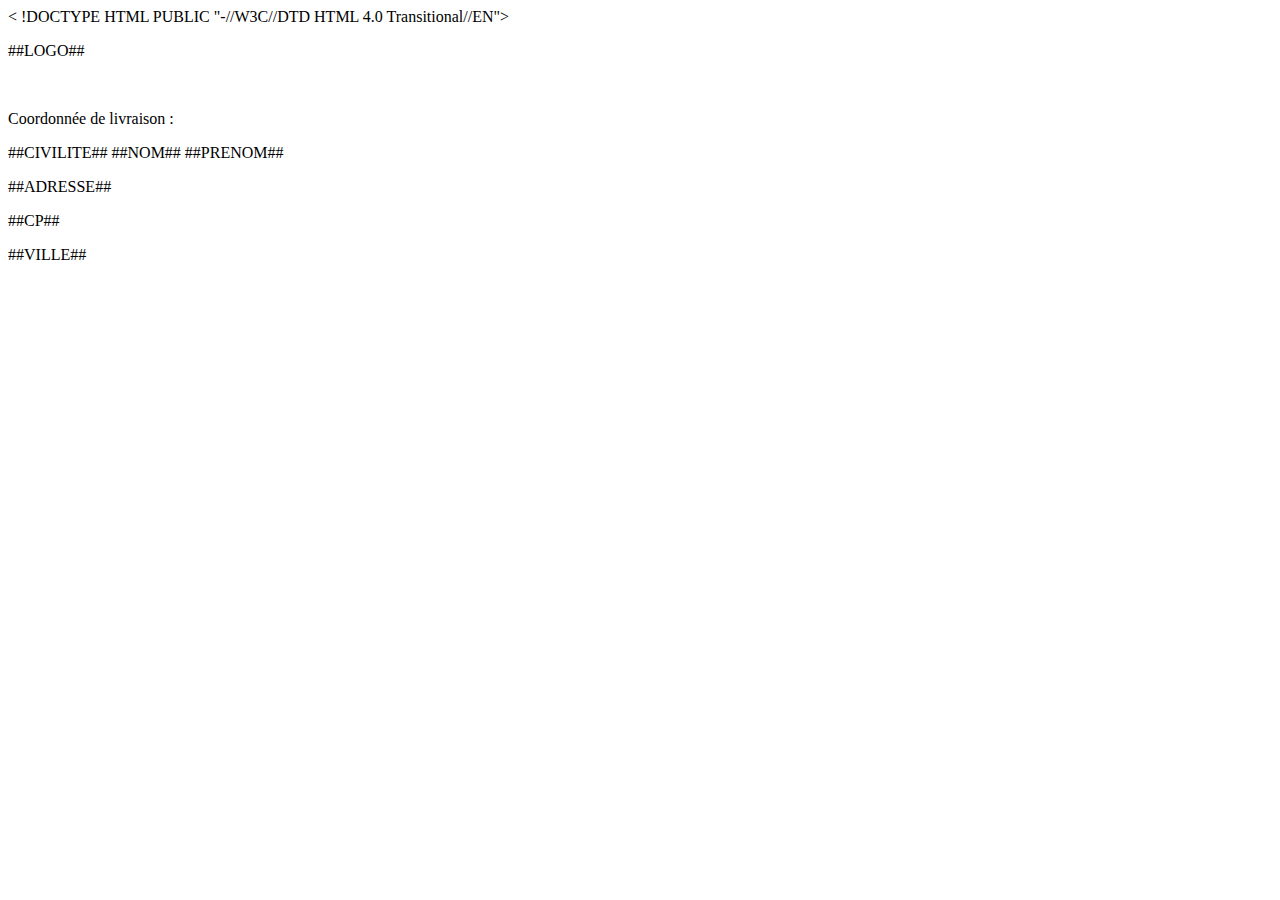
<file: pages/template.html>
< !DOCTYPE HTML PUBLIC "-//W3C//DTD HTML 4.0 Transitional//EN">
<html>
<head>
<meta http-equiv="CONTENT-TYPE" content="text/html; charset=utf8">
<title></title>
</head>
<body lang="fr-FR" dir="LTR">
<p>##LOGO##</p>
<p><br /></p>
<p>Coordonnée de livraison :</p>
<p>##CIVILITE## ##NOM## ##PRENOM##</p>
<p>##ADRESSE##</p>
<p>##CP##</p>
<p>##VILLE##</p>
</body>
</html>
</file>
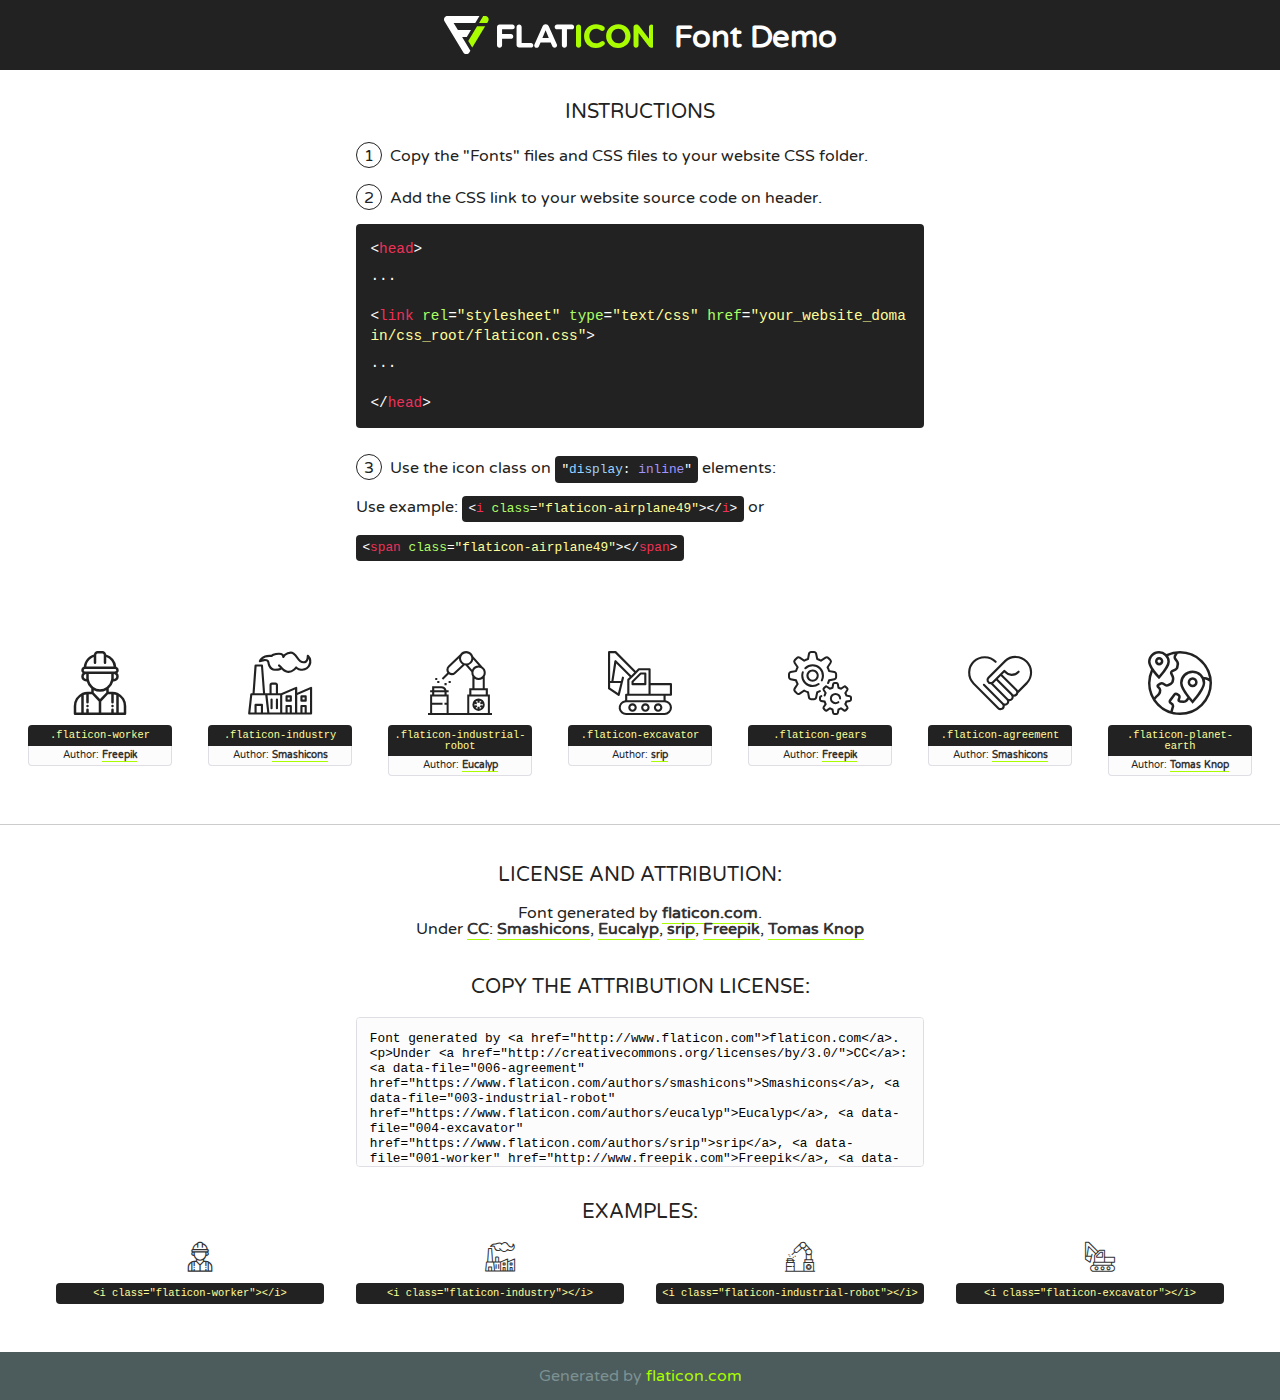
<file: fonts/flaticon/font/flaticon.html>
<!DOCTYPE html>
<!--
  Flaticon icon font: Flaticon
  Creation date: 24/09/2018 04:43
-->
<html>
<!DOCTYPE html>
<html>

<head>
    <title>Flaticon WebFont</title>
    <link href="http://fonts.googleapis.com/css?family=Varela+Round" rel="stylesheet" type="text/css" />
    <link rel="stylesheet" type="text/css" href="flaticon.css">
    <meta charset="UTF-8">
    <style>
    html, body, div, span, applet, object, iframe,
    h1, h2, h3, h4, h5, h6, p, blockquote, pre,
    a, abbr, acronym, address, big, cite, code,
    del, dfn, em, img, ins, kbd, q, s, samp,
    small, strike, strong, sub, sup, tt, var,
    b, u, i, center,
    dl, dt, dd, ol, ul, li,
    fieldset, form, label, legend,
    table, caption, tbody, tfoot, thead, tr, th, td,
    article, aside, canvas, details, embed, 
    figure, figcaption, footer, header, hgroup, 
    menu, nav, output, ruby, section, summary,
    time, mark, audio, video {
        margin: 0;
        padding: 0;
        border: 0;
        font-size: 100%;
        font: inherit;
        vertical-align: baseline;
    }
    /* HTML5 display-role reset for older browsers */
    article, aside, details, figcaption, figure, 
    footer, header, hgroup, menu, nav, section {
        display: block;
    }
    body {
        line-height: 1;
    }
    ol, ul {
        list-style: none;
    }
    blockquote, q {
        quotes: none;
    }
    blockquote:before, blockquote:after,
    q:before, q:after {
        content: '';
        content: none;
    }
    table {
        border-collapse: collapse;
        border-spacing: 0;
    }
    body {
        font-family: 'Varela Round', Helvetica, Arial, sans-serif;
        font-size: 16px;
        color: #222;
    }
    a {
        color: #333;
        border-bottom: 1px solid #a9fd00;
        font-weight: bold;
        text-decoration: none;
    }
    * {
        -moz-box-sizing: border-box;
        -webkit-box-sizing: border-box;
        box-sizing: border-box;
        margin: 0;
        padding: 0;
    }
    [class^="flaticon-"]:before, [class*=" flaticon-"]:before, [class^="flaticon-"]:after, [class*=" flaticon-"]:after {
        font-family: Flaticon;
        font-size: 30px;
        font-style: normal;
        margin-left: 20px;
        color: #333;
    }
    .wrapper {
        max-width: 600px;
        margin: auto;
        padding: 0 1em;
    }
    .title {
        font-size: 1.25em;
        text-align: center;
        margin-bottom: 1em;
        text-transform: uppercase;
    }
    header {
        text-align: center;
        background-color: #222;
        color: #fff;
        padding: 1em;
    }
    header .logo {
        width: 210px;
        height: 38px;
        display: inline-block;
        vertical-align: middle;
        margin-right: 1em;
        border: none;
    }
    header strong {
        font-size: 1.95em;
        font-weight: bold;
        vertical-align: middle;
        margin-top: 5px;
        display: inline-block;
    }
    .demo {
        margin: 2em auto;
        line-height: 1.25em;
    }
    .demo ul li {
        margin-bottom: 1em;
    }
    .demo ul li .num {
        color: #222;
        border-radius: 20px;
        display: inline-block;
        width: 26px;
        padding: 3px;
        height: 26px;
        text-align: center;
        margin-right: 0.5em;
        border: 1px solid #222;
    }
    .demo ul li code {
        background-color: #222;
        border-radius: 4px;
        padding: 0.25em 0.5em;
        display: inline-block;
        color: #fff;
        font-family: Consolas,Monaco,Lucida Console,Liberation Mono,DejaVu Sans Mono,Bitstream Vera Sans Mono,Courier New, monospace;
        font-weight: lighter;
        margin-top: 1em;
        font-size: 0.8em;
        word-break: break-all;
    }
    .demo ul li code.big {
        padding: 1em;
        font-size: 0.9em;
    }
    .demo ul li code .red {
        color: #EF3159;
    }
    .demo ul li code .green {
        color: #ACFF65;
    }
    .demo ul li code .yellow {
        color: #FFFF99;
    }
    .demo ul li code .blue {
        color: #99D3FF;
    }
    .demo ul li code .purple {
        color: #A295FF;
    }
    .demo ul li code .dots {
        margin-top: 0.5em;
        display: block;
    }
    #glyphs {
        border-bottom: 1px solid #ccc;
        padding: 2em 0;
        text-align: center;
    }
    .glyph {
        display: inline-block;
        width: 9em;
        margin: 1em;
        text-align: center;
        vertical-align: top;
        background: #FFF;
    }
    .glyph .glyph-icon {
        padding: 10px;
        display: block;
        font-family:"Flaticon";
        font-size: 64px;
        line-height: 1;
    }
    .glyph .glyph-icon:before {
        font-size: 64px;
        color: #222;
        margin-left: 0;
    }
    .class-name {
        font-size: 0.65em;
        background-color: #222;
        color: #fff;
        border-radius: 4px 4px 0 0;
        padding: 0.5em;
        color: #FFFF99;
        font-family: Consolas,Monaco,Lucida Console,Liberation Mono,DejaVu Sans Mono,Bitstream Vera Sans Mono,Courier New, monospace;
    }
    .author-name {
        font-size: 0.6em;
        background-color: #fcfcfd;
        border: 1px solid #DEDEE4;
        border-top: 0;
        border-radius: 0 0 4px 4px;
        padding: 0.5em;
    }
    .class-name:last-child {
        font-size: 10px;
        color:#888;
    }
    .class-name:last-child a {
        font-size: 10px;
        color:#555;
    }
    .class-name:last-child a:hover {
        color:#a9fd00;
    }
    .glyph > input {
        display: block;
        width: 100px;
        margin: 5px auto;
        text-align: center;
        font-size: 12px;
        cursor: text;
    }
    .glyph > input.icon-input {
        font-family:"Flaticon";
        font-size: 16px;
        margin-bottom: 10px;
    }
    .attribution .title {
        margin-top: 2em;
    }
    .attribution textarea {
        background-color: #fcfcfd;
        padding: 1em;
        border: none;
        box-shadow: none;
        border: 1px solid #DEDEE4;
        border-radius: 4px;
        resize: none;
        width: 100%;
        height: 150px;
        font-size: 0.8em;
        font-family: Consolas,Monaco,Lucida Console,Liberation Mono,DejaVu Sans Mono,Bitstream Vera Sans Mono,Courier New, monospace;
        -webkit-appearance: none;
    }
    .iconsuse {
        margin: 2em auto;
        text-align: center;
        max-width: 1200px;
    }
    .iconsuse:after {
        content: '';
        display: table;
        clear: both;
    }
    .iconsuse .image {
        float: left;
        width: 25%;
        padding: 0 1em;
    }
    .iconsuse .image p {
        margin-bottom: 1em;
    }
    .iconsuse .image span {
        display: block;
        font-size: 0.65em;
        background-color: #222;
        color: #fff;
        border-radius: 4px;
        padding: 0.5em;
        color: #FFFF99;
        margin-top: 1em;
        font-family: Consolas,Monaco,Lucida Console,Liberation Mono,DejaVu Sans Mono,Bitstream Vera Sans Mono,Courier New, monospace;
    }
    #footer {
        text-align: center;
        background-color: #4C5B5C;
        color: #7c9192;
        padding: 1em;
    }
    #footer a {
        border: none;
        color: #a9fd00;
        font-weight: normal;
    }
    @media (max-width: 960px) {
        .iconsuse .image {
            width: 50%;
        }
    }
    @media (max-width: 560px) {
        .iconsuse .image {
            width: 100%;
        }
    }
    </style>
</head>

<body class="characters-off">

    <header>
        <a href="http://www.flaticon.com" target="_blank" class="logo">
            <svg version="1.1" xmlns="http://www.w3.org/2000/svg" xmlns:xlink="http://www.w3.org/1999/xlink" xmlns:a="http://ns.adobe.com/AdobeSVGViewerExtensions/3.0/" viewBox="0 0 560.875 102.036" enable-background="new 0 0 560.875 102.036" xml:space="preserve">
                <defs>
                </defs>
                <g>
                    <g class="letters">
                        <path fill="#ffffff" d="M141.596,29.675c0-3.777,2.985-6.767,6.764-6.767h34.438c3.426,0,6.15,2.728,6.15,6.15
                        c0,3.43-2.724,6.149-6.15,6.149h-27.674v13.091h23.719c3.429,0,6.151,2.724,6.151,6.15c0,3.43-2.723,6.149-6.151,6.149h-23.719
                        v17.574c0,3.773-2.986,6.761-6.764,6.761c-3.779,0-6.764-2.989-6.764-6.761V29.675z"></path>
                        <path fill="#ffffff" d="M193.844,29.149c0-3.781,2.985-6.767,6.764-6.767c3.776,0,6.763,2.985,6.763,6.767v42.957h25.039
                        c3.426,0,6.149,2.726,6.149,6.153c0,3.425-2.723,6.15-6.149,6.15h-31.802c-3.779,0-6.764-2.986-6.764-6.768V29.149z"></path>
                        <path fill="#ffffff" d="M241.891,75.71l21.438-48.407c1.492-3.341,4.215-5.357,7.906-5.357h0.792
                        c3.686,0,6.323,2.017,7.815,5.357l21.439,48.407c0.436,0.967,0.701,1.845,0.701,2.723c0,3.602-2.809,6.501-6.414,6.501
                        c-3.161,0-5.269-1.845-6.499-4.655l-4.132-9.661h-27.059l-4.301,10.102c-1.144,2.631-3.426,4.214-6.237,4.214
                        c-3.517,0-6.24-2.81-6.24-6.325C241.1,77.64,241.451,76.677,241.891,75.71z M279.932,58.666l-8.521-20.297l-8.526,20.297H279.932
                        z"></path>
                        <path fill="#ffffff" d="M314.864,35.387H301.86c-3.429,0-6.239-2.813-6.239-6.238c0-3.429,2.811-6.24,6.239-6.24h39.533
                        c3.426,0,6.237,2.811,6.237,6.24c0,3.425-2.811,6.238-6.237,6.238h-13.001v42.785c0,3.773-2.99,6.761-6.764,6.761
                        c-3.779,0-6.764-2.989-6.764-6.761V35.387z"></path>
                        <path fill="#A9FD00" d="M352.615,29.149c0-3.781,2.985-6.767,6.767-6.767c3.774,0,6.761,2.985,6.761,6.767v49.024
                        c0,3.773-2.987,6.761-6.761,6.761c-3.781,0-6.767-2.989-6.767-6.761V29.149z"></path>
                        <path fill="#A9FD00" d="M374.132,53.836v-0.179c0-17.481,13.178-31.801,32.065-31.801c9.22,0,15.459,2.458,20.557,6.238
                        c1.402,1.054,2.637,2.985,2.637,5.357c0,3.692-2.985,6.59-6.681,6.59c-1.845,0-3.071-0.702-4.044-1.319
                        c-3.776-2.813-7.729-4.393-12.562-4.393c-10.364,0-17.831,8.611-17.831,19.154v0.173c0,10.542,7.291,19.329,17.831,19.329
                        c5.715,0,9.492-1.756,13.359-4.834c1.049-0.874,2.458-1.491,4.039-1.491c3.429,0,6.325,2.813,6.325,6.236
                        c0,2.106-1.056,3.78-2.282,4.834c-5.539,4.834-12.036,7.733-21.878,7.733C387.572,85.464,374.132,71.493,374.132,53.836z"></path>
                        <path fill="#A9FD00" d="M433.009,53.836v-0.179c0-17.481,13.79-31.801,32.766-31.801c18.981,0,32.592,14.143,32.592,31.628v0.173
                        c0,17.483-13.785,31.807-32.769,31.807C446.625,85.464,433.009,71.32,433.009,53.836z M484.224,53.836v-0.179
                        c0-10.539-7.725-19.326-18.626-19.326c-10.893,0-18.449,8.611-18.449,19.154v0.173c0,10.542,7.73,19.329,18.626,19.329
                        C476.676,72.986,484.224,64.378,484.224,53.836z"></path>
                        <path fill="#A9FD00" d="M506.233,29.321c0-3.774,2.99-6.763,6.767-6.763h1.401c3.252,0,5.183,1.583,7.029,3.953l26.093,34.265
                        V29.059c0-3.692,2.99-6.677,6.681-6.677c3.683,0,6.671,2.985,6.671,6.677v48.934c0,3.78-2.987,6.765-6.764,6.765h-0.436
                        c-3.257,0-5.188-1.581-7.034-3.953l-27.056-35.492v32.944c0,3.687-2.985,6.676-6.678,6.676c-3.683,0-6.673-2.989-6.673-6.676
                        V29.321z"></path>
                    </g>
                    <g class="insignia">
                        <path fill="#ffffff" d="M48.372,56.137h12.517l11.156-18.537H37.186L25.688,18.539h57.825L94.668,0H9.271
                        C5.925,0,2.842,1.801,1.198,4.716c-1.644,2.907-1.593,6.482,0.134,9.343l50.38,83.501c1.678,2.781,4.689,4.476,7.938,4.476
                        c3.246,0,6.257-1.695,7.935-4.476l2.898-4.804L48.372,56.137z"></path>
                        <g class="i">
                            <path fill="#A9FD00" d="M93.575,18.539h0.031v0.004l21.652,0.004l2.705-4.488c1.727-2.861,1.778-6.436,0.133-9.343
                            C116.454,1.801,113.371,0,110.026,0h-5.294L93.575,18.539z"></path>
                            <polygon fill="#A9FD00" points="88.291,27.356 64.725,66.486 75.519,84.404 109.942,27.356"></polygon>
                        </g>
                    </g>
                </g>
            </svg>
        </a>
        <strong>Font Demo</strong>
    </header>


    <section class="demo wrapper">

        <p class="title">Instructions</p>

        <ul>
            <li>
                <span class="num">1</span>Copy the "Fonts" files and CSS files to your website CSS folder.
            </li>
            <li>
                <span class="num">2</span>Add the CSS link to your website source code on header.
                <code class="big">
                    &lt;<span class="red">head</span>&gt;
                    <br/><span class="dots">...</span>
                    <br/>&lt;<span class="red">link</span> <span class="green">rel</span>=<span class="yellow">"stylesheet"</span> <span class="green">type</span>=<span class="yellow">"text/css"</span> <span class="green">href</span>=<span class="yellow">"your_website_domain/css_root/flaticon.css"</span>&gt;
                    <br/><span class="dots">...</span>
                    <br/>&lt;/<span class="red">head</span>&gt;
                </code>
            </li>

            <li>
                <p>
                    <span class="num">3</span>Use the icon class on <code>"<span class="blue">display</span>:<span class="purple"> inline</span>"</code> elements:
                    <br />
                    Use example: <code>&lt;<span class="red">i</span> <span class="green">class</span>=<span class="yellow">&quot;flaticon-airplane49&quot;</span>&gt;&lt;/<span class="red">i</span>&gt;</code> or <code>&lt;<span class="red">span</span> <span class="green">class</span>=<span class="yellow">&quot;flaticon-airplane49&quot;</span>&gt;&lt;/<span class="red">span</span>&gt;</code>
            </li>
        </ul>

    </section>




   <section id="glyphs">          
    
      
        <div class="glyph"><div class="glyph-icon flaticon-worker"></div>
            <div class="class-name">.flaticon-worker</div>
            <div class="author-name">Author: <a data-file="001-worker" href="http://www.freepik.com">Freepik</a> </div> 
        </div>        
        
        <div class="glyph"><div class="glyph-icon flaticon-industry"></div>
            <div class="class-name">.flaticon-industry</div>
            <div class="author-name">Author: <a data-file="002-industry" href="https://www.flaticon.com/authors/smashicons">Smashicons</a> </div> 
        </div>        
        
        <div class="glyph"><div class="glyph-icon flaticon-industrial-robot"></div>
            <div class="class-name">.flaticon-industrial-robot</div>
            <div class="author-name">Author: <a data-file="003-industrial-robot" href="https://www.flaticon.com/authors/eucalyp">Eucalyp</a> </div> 
        </div>        
        
        <div class="glyph"><div class="glyph-icon flaticon-excavator"></div>
            <div class="class-name">.flaticon-excavator</div>
            <div class="author-name">Author: <a data-file="004-excavator" href="https://www.flaticon.com/authors/srip">srip</a> </div> 
        </div>        
        
        <div class="glyph"><div class="glyph-icon flaticon-gears"></div>
            <div class="class-name">.flaticon-gears</div>
            <div class="author-name">Author: <a data-file="005-gears" href="http://www.freepik.com">Freepik</a> </div> 
        </div>        
        
        <div class="glyph"><div class="glyph-icon flaticon-agreement"></div>
            <div class="class-name">.flaticon-agreement</div>
            <div class="author-name">Author: <a data-file="006-agreement" href="https://www.flaticon.com/authors/smashicons">Smashicons</a> </div> 
        </div>        
        
        <div class="glyph"><div class="glyph-icon flaticon-planet-earth"></div>
            <div class="class-name">.flaticon-planet-earth</div>
            <div class="author-name">Author: <a data-file="007-planet-earth" href="https://www.flaticon.com/authors/tomas-knop">Tomas Knop</a> </div> 
        </div>        
        

    </section>



    <section class="attribution wrapper"   style="text-align:center;">

      <div class="title">License and attribution:</div><div class="attrDiv">Font generated by <a href="http://www.flaticon.com">flaticon.com</a>. <div><p>Under <a href="http://creativecommons.org/licenses/by/3.0/">CC</a>: <a data-file="006-agreement" href="https://www.flaticon.com/authors/smashicons">Smashicons</a>, <a data-file="003-industrial-robot" href="https://www.flaticon.com/authors/eucalyp">Eucalyp</a>, <a data-file="004-excavator" href="https://www.flaticon.com/authors/srip">srip</a>, <a data-file="001-worker" href="http://www.freepik.com">Freepik</a>, <a data-file="007-planet-earth" href="https://www.flaticon.com/authors/tomas-knop">Tomas Knop</a></p>  </div>
      </div>
      <div class="title">Copy the Attribution License:</div>

    <textarea onclick="this.focus();this.select();">Font generated by &lt;a href=&quot;http://www.flaticon.com&quot;&gt;flaticon.com&lt;/a&gt;. <p>Under <a href="http://creativecommons.org/licenses/by/3.0/">CC</a>: <a data-file="006-agreement" href="https://www.flaticon.com/authors/smashicons">Smashicons</a>, <a data-file="003-industrial-robot" href="https://www.flaticon.com/authors/eucalyp">Eucalyp</a>, <a data-file="004-excavator" href="https://www.flaticon.com/authors/srip">srip</a>, <a data-file="001-worker" href="http://www.freepik.com">Freepik</a>, <a data-file="007-planet-earth" href="https://www.flaticon.com/authors/tomas-knop">Tomas Knop</a></p>  
     </textarea>

    </section>

    <section class="iconsuse">

          <div class="title">Examples:</div>            
             
            <div class="image">
                <p>
                    <i class="glyph-icon flaticon-worker"></i> 
                    <span>&lt;i class=&quot;flaticon-worker&quot;&gt;&lt;/i&gt;</span>
                </p>
            </div>
            
            <div class="image">
                <p>
                    <i class="glyph-icon flaticon-industry"></i> 
                    <span>&lt;i class=&quot;flaticon-industry&quot;&gt;&lt;/i&gt;</span>
                </p>
            </div>
            
            <div class="image">
                <p>
                    <i class="glyph-icon flaticon-industrial-robot"></i> 
                    <span>&lt;i class=&quot;flaticon-industrial-robot&quot;&gt;&lt;/i&gt;</span>
                </p>
            </div>
            
            <div class="image">
                <p>
                    <i class="glyph-icon flaticon-excavator"></i> 
                    <span>&lt;i class=&quot;flaticon-excavator&quot;&gt;&lt;/i&gt;</span>
                </p>
            </div>
                       
        </div>
                            
    </section>

<div id="footer">
    <div>Generated by <a href="http://www.flaticon.com">flaticon.com</a>
    </div>
</div>



</body>
</html>
</file>
<file: fonts/flaticon/font/flaticon.css>
/*
  	Flaticon icon font: Flaticon
  	Creation date: 24/09/2018 04:43
  	*/

@font-face {
  font-family: "Flaticon";
  src: url("./Flaticon.eot");
  src: url("./Flaticon.eot?#iefix") format("embedded-opentype"),
       url("./Flaticon.woff") format("woff"),
       url("./Flaticon.ttf") format("truetype"),
       url("./Flaticon.svg#Flaticon") format("svg");
  font-weight: normal;
  font-style: normal;
}

@media screen and (-webkit-min-device-pixel-ratio:0) {
  @font-face {
    font-family: "Flaticon";
    src: url("./Flaticon.svg#Flaticon") format("svg");
  }
}

[class^="flaticon-"]:before, [class*=" flaticon-"]:before,
[class^="flaticon-"]:after, [class*=" flaticon-"]:after {   
  font-family: Flaticon;
  speak: none;
  font-style: normal;
  font-weight: normal;
  font-variant: normal;
  text-transform: none;
  line-height: 1;

  /* Better Font Rendering =========== */
  -webkit-font-smoothing: antialiased;
  -moz-osx-font-smoothing: grayscale;
}

.flaticon-worker:before { content: "\f100"; }
.flaticon-industry:before { content: "\f101"; }
.flaticon-industrial-robot:before { content: "\f102"; }
.flaticon-excavator:before { content: "\f103"; }
.flaticon-gears:before { content: "\f104"; }
.flaticon-agreement:before { content: "\f105"; }
.flaticon-planet-earth:before { content: "\f106"; }
</file>
